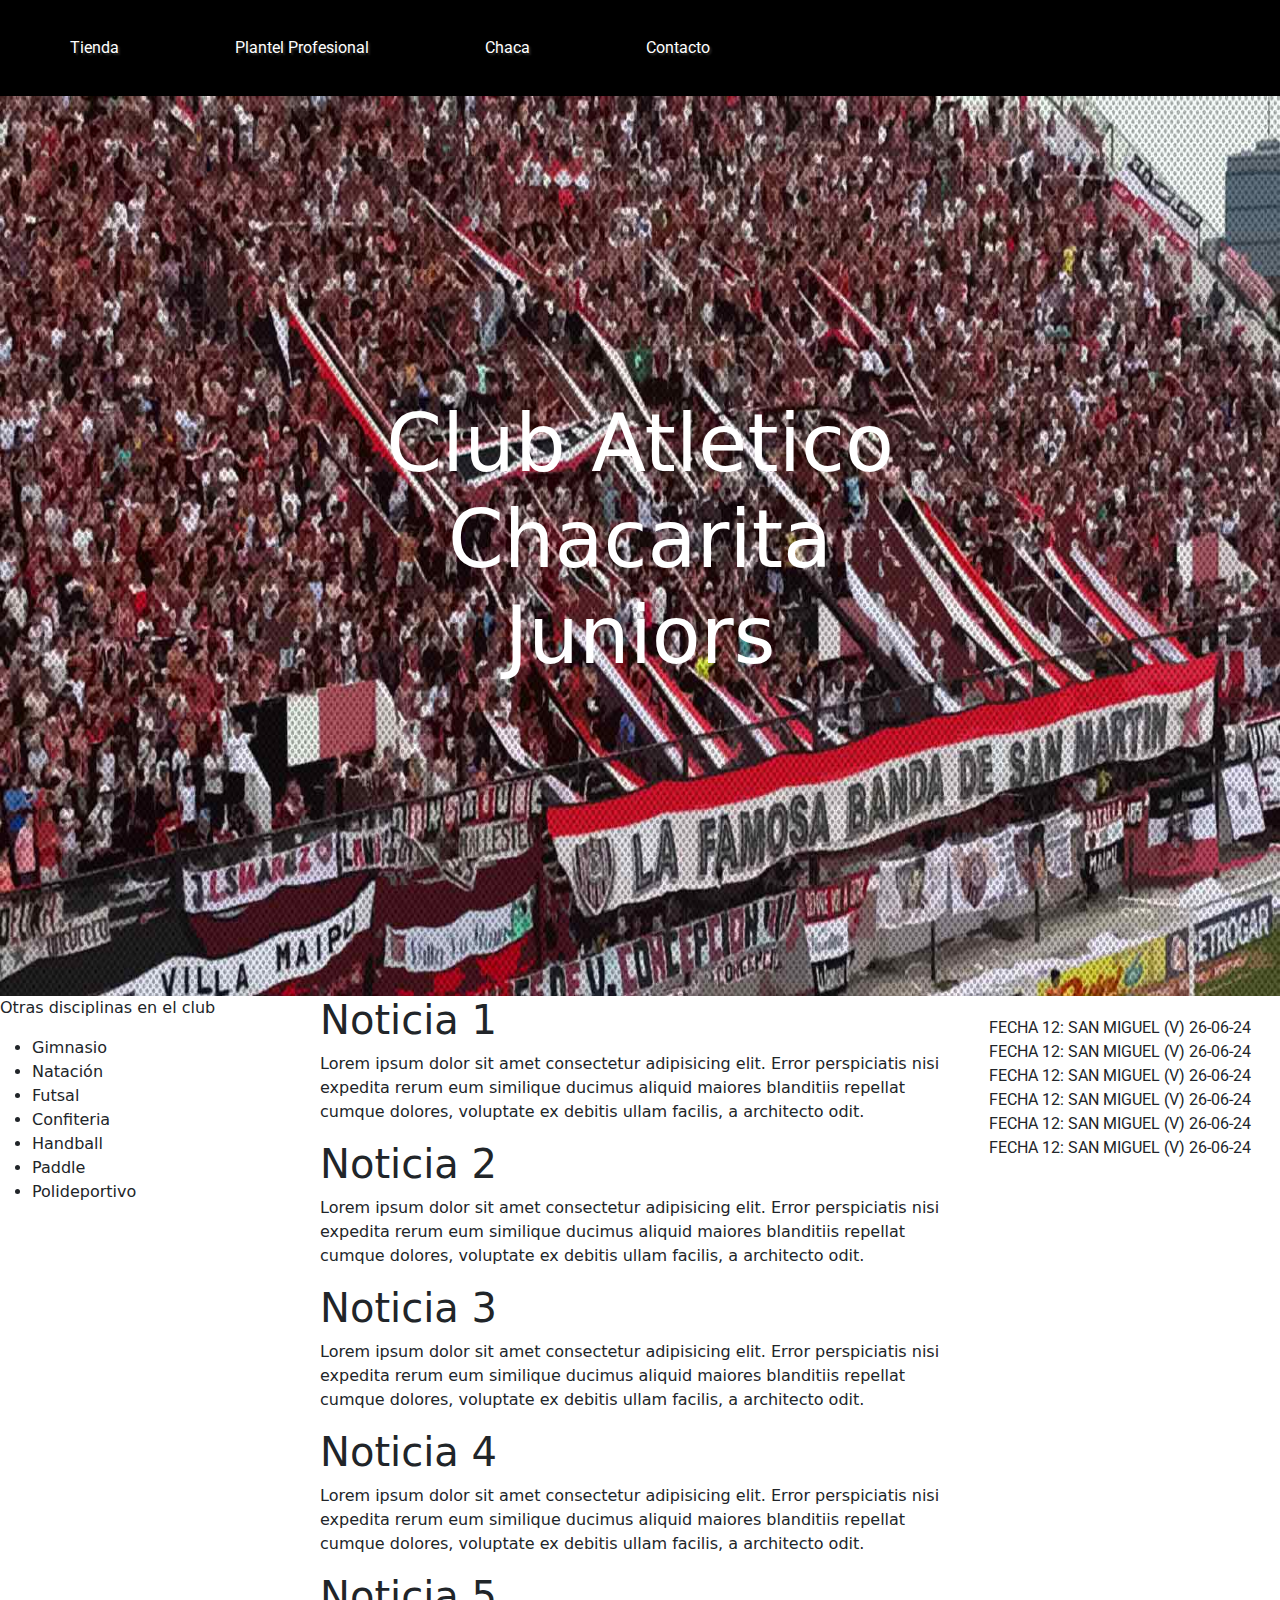
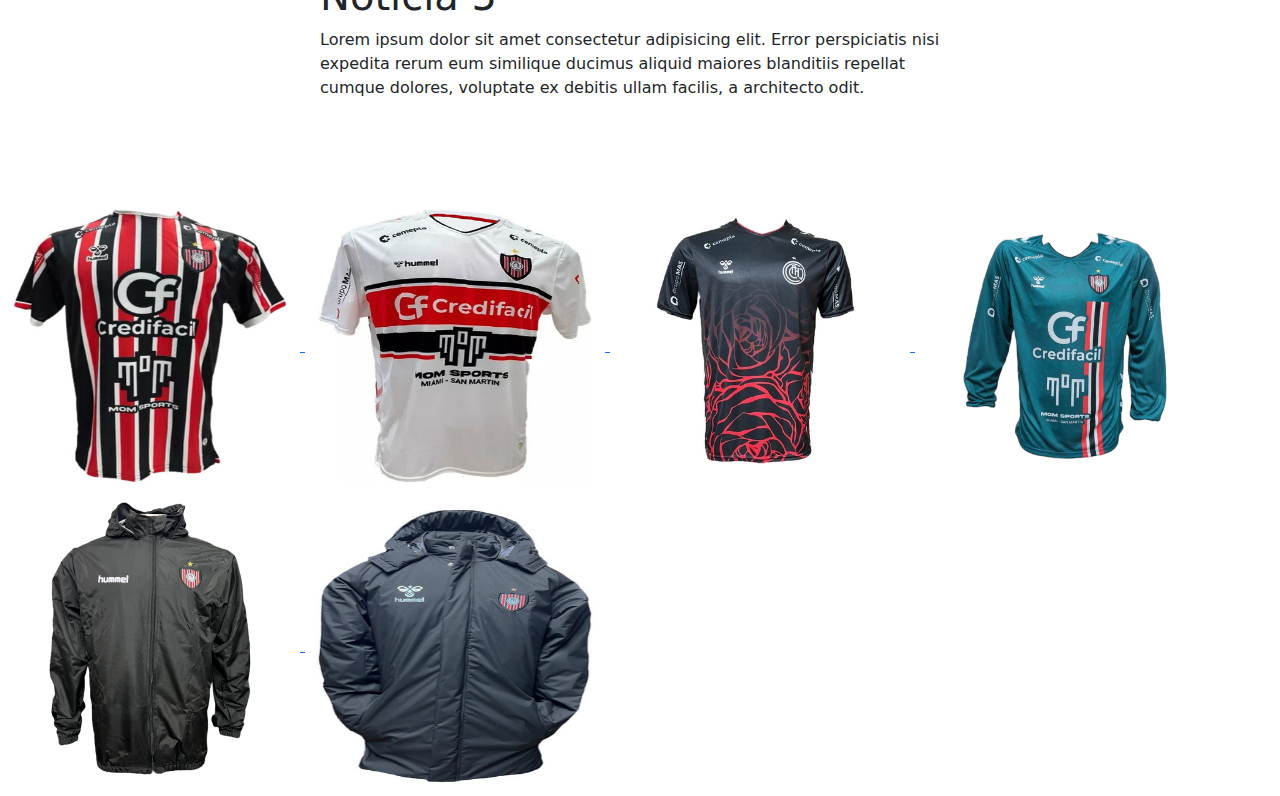
<file: index.html>
<!DOCTYPE html>
<html lang="en">
<head>
    <meta charset="UTF-8">
    <meta name="viewport" content="width=device-width, initial-scale=1.0">
    <title>Document</title>
    <link rel="stylesheet" href="../css/style.css">
    <link href="https://cdn.jsdelivr.net/npm/bootstrap@5.3.3/dist/css/bootstrap.min.css" rel="stylesheet" integrity="sha384-QWTKZyjpPEjISv5WaRU9OFeRpok6YctnYmDr5pNlyT2bRjXh0JMhjY6hW+ALEwIH" crossorigin="anonymous">

</head>
<body>
        <nav class="navbar navbar-expand-lg bg-black">
            <div class="container-fluid">
                        <button class="navbar-toggler" type="button" data-bs-toggle="collapse" data-bs-target="#navbarNav" aria-controls="navbarNav" aria-expanded="false" aria-label="Toggle navigation">
                            <span class="navbar-toggler-icon"></span>
                        </button>
                <div class="collapse navbar-collapse" id="navbarNav">
                    <ul class="navbar-nav">
                        <li class="nav-item">
                            <a class="nav-link active text-white" aria-current="page" href="./pages/tienda.html">Tienda</a>
                        </li>
                        <li class="nav-item">
                            <a class="nav-link text-white" href="./pages/plantel.html">Plantel Profesional</a>
                        </li>
                        <li class="nav-item">
                            <a class="nav-link text-white" href="#">Chaca</a>
                        </li>
                        <li class="nav-item">
                            <a class="nav-link text-white" href="">Contacto</a>
                        </li>
                    </ul>
                </div>
            </div>
        </nav>
        <main class="mainCodigo">
            <div class="principal">
                <h1 class="textoIndex" >Club Atletico Chacarita Juniors</h1>
                <img class="img1" src="./assets/fondos/index-foto.jpg" alt="" >
            </div>
        <div class="contenedorOtros">        
            <div class="noticiasChaca">
                
                    <h1 class="titulosChaca">Noticia 1</h1>
                    <p>Lorem ipsum dolor sit amet consectetur adipisicing elit. Error perspiciatis nisi expedita rerum eum similique ducimus aliquid maiores blanditiis repellat cumque dolores, voluptate ex debitis ullam facilis, a architecto odit.</p>
                    
                    <h1 class="titulosChaca">Noticia 2</h1>
                    <p>Lorem ipsum dolor sit amet consectetur adipisicing elit. Error perspiciatis nisi expedita rerum eum similique ducimus aliquid maiores blanditiis repellat cumque dolores, voluptate ex debitis ullam facilis, a architecto odit.</p>
                    
                    <h1 class="titulosChaca">Noticia 3</h1>
                    <p>Lorem ipsum dolor sit amet consectetur adipisicing elit. Error perspiciatis nisi expedita rerum eum similique ducimus aliquid maiores blanditiis repellat cumque dolores, voluptate ex debitis ullam facilis, a architecto odit.</p>
                    
                    <h1 class="titulosChaca">Noticia 4</h1>
                    <p>Lorem ipsum dolor sit amet consectetur adipisicing elit. Error perspiciatis nisi expedita rerum eum similique ducimus aliquid maiores blanditiis repellat cumque dolores, voluptate ex debitis ullam facilis, a architecto odit.</p>
                    
                    <h1 class="titulosChaca">Noticia 5</h1>
                    <p>Lorem ipsum dolor sit amet consectetur adipisicing elit. Error perspiciatis nisi expedita rerum eum similique ducimus aliquid maiores blanditiis repellat cumque dolores, voluptate ex debitis ullam facilis, a architecto odit.</p>
            
            </div>

            <div class="fixtureChaca">
                <ul>
                    <li>FECHA 12: SAN MIGUEL (V) 26-06-24</li>
                    <li>FECHA 12: SAN MIGUEL (V) 26-06-24</li>
                    <li>FECHA 12: SAN MIGUEL (V) 26-06-24</li>
                    <li>FECHA 12: SAN MIGUEL (V) 26-06-24</li>
                    <li>FECHA 12: SAN MIGUEL (V) 26-06-24</li>
                    <li>FECHA 12: SAN MIGUEL (V) 26-06-24</li>
                </ul>
            </div>

            <div class="otrasDisciplinas">
                <p>Otras disciplinas en el club</p>
                    <ul>
                        <li>Gimnasio</li>
                        <li>Natación</li>
                        <li>Futsal</li>
                        <li>Confiteria</li>
                        <li>Handball</li>
                        <li>Paddle</li>
                        <li>Polideportivo</li>
                    </ul>
            </div>
        </div>

        <div class="tiendaIndex">
            <a href="./pages/tienda.html" >
                <img src="./assets/remeras/titular.jpg" alt="" class="remeraTitular">
            </a>
            <a href="./pages/tienda.html">    
                <img src="./assets/remeras/suplente.jpg" alt="" class="remeraSuplente">
            </a>
            <a href="./pages/tienda.html">
                <img src="./assets/remeras/tercera.jpg" alt="" class="remeraTres">
            </a>
            <a href="./pages/tienda.html">
                <img src="./assets/remeras/arquero.png" alt="" class="remeraArquero">
            </a>
            <a href="./pages/tienda.html">
                <img src="./assets/remeras/campera.png" alt="" class="remeraArquero">
            </a>
            <a href="./pages/tienda.html">
                <img src="./assets/remeras/camperon.jpg" alt="" class="remeraArquero">
            </a>
        </div>
        
    </main>
    <script src="https://cdn.jsdelivr.net/npm/@popperjs/core@2.11.8/dist/umd/popper.min.js" integrity="sha384-I7E8VVD/ismYTF4hNIPjVp/Zjvgyol6VFvRkX/vR+Vc4jQkC+hVqc2pM8ODewa9r" crossorigin="anonymous"></script>
    <script src="https://cdn.jsdelivr.net/npm/bootstrap@5.3.3/dist/js/bootstrap.min.js" integrity="sha384-0pUGZvbkm6XF6gxjEnlmuGrJXVbNuzT9qBBavbLwCsOGabYfZo0T0to5eqruptLy" crossorigin="anonymous"></script>

</body>
</html>
</file>
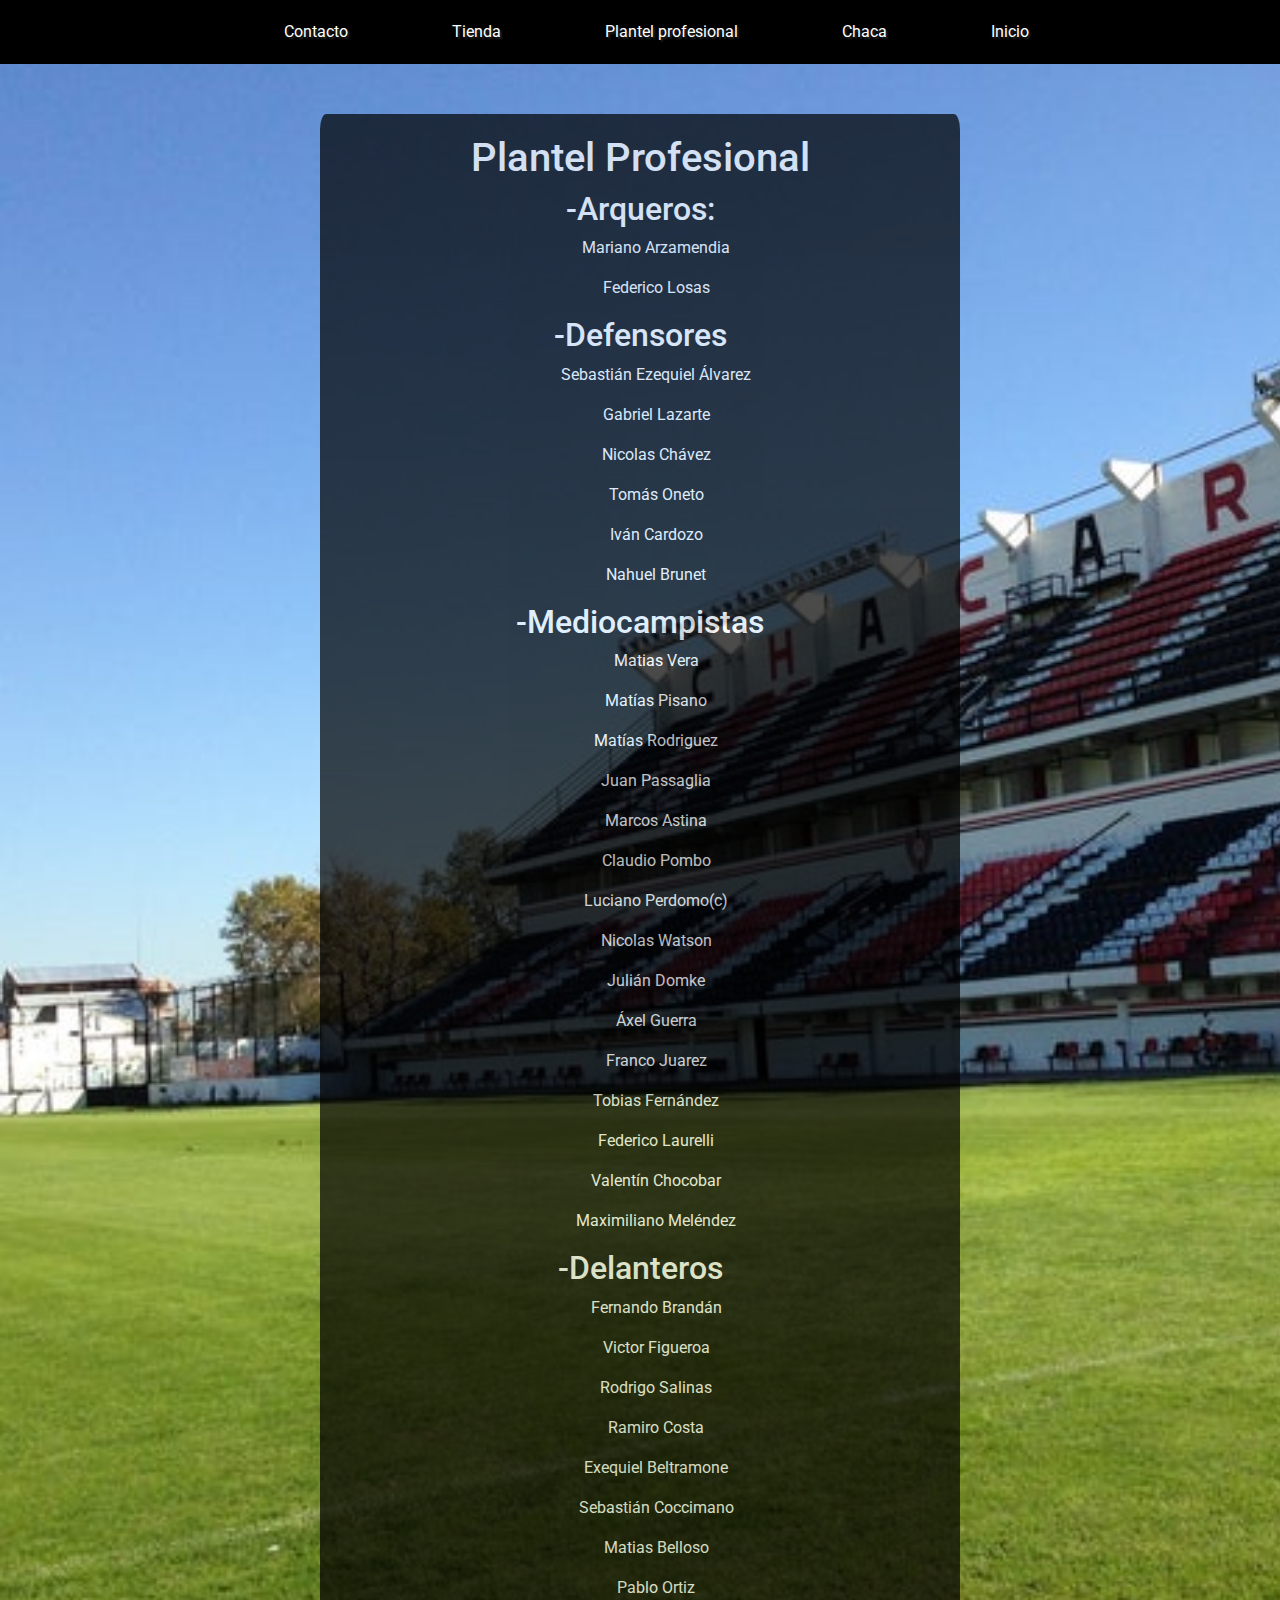
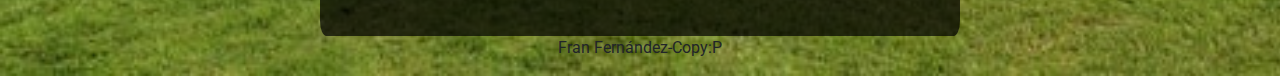
<file: pages/plantel.html>
<!DOCTYPE html>
<html lang="en">
<head>
    <meta charset="UTF-8">
    <meta name="viewport" content="width=device-width, initial-scale=1.0">
    <title>Proyecto final</title>
    <link rel="stylesheet" href="../css/style.css">
    <link href="https://cdn.jsdelivr.net/npm/bootstrap@5.3.3/dist/css/bootstrap.min.css" rel="stylesheet" integrity="sha384-QWTKZyjpPEjISv5WaRU9OFeRpok6YctnYmDr5pNlyT2bRjXh0JMhjY6hW+ALEwIH" crossorigin="anonymous">

</head>
<body class="fondoPlantel">
    <header>
        <nav class="barraNavegacion">
            <ul>
                <li ><a href="#">Contacto</a></li>
                <li ><a href="./tienda.html">Tienda</a></li>
                <li ><a href="#">Plantel profesional</a></li>
                <li ><a href="./chaca.html">Chaca</a></li>
                <li ><a href="../index.html">Inicio</a></li>
            </ul>

            
        </nav>
    </header>
    <main>
        <section class="contenedorPlantel">
            <h1>Plantel Profesional</h1>
            <div class="arquerosA">
                <h2>-Arqueros:</h2>
                <ul>Mariano Arzamendia</ul>
                <ul>Federico Losas</ul>

            </div>
                
            <div class="defensoresA">
                <h2>-Defensores</h2>
                    <ul>Sebastián Ezequiel Álvarez</ul>
                    <ul>Gabriel Lazarte</ul>
                    <ul>Nicolas Chávez</ul>
                    <ul>Tomás Oneto</ul>
                    <ul>Iván Cardozo</ul>
                    <ul>Nahuel Brunet</ul>
            </div>

            <div class="mediocampistasA">
                <h2>-Mediocampistas</h2>
                    <ul>Matias Vera</ul>
                    <ul>Matías Pisano</ul>
                    <ul>Matías Rodriguez</ul>
                    <ul>Juan Passaglia</ul>
                    <ul>Marcos Astina</ul>
                    <ul>Claudio Pombo</ul>
                    <ul>Luciano Perdomo(c)</ul>
                    <ul>Nicolas Watson</ul>
                    <ul>Julián Domke</ul>
                    <ul>Áxel Guerra</ul>
                    <ul>Franco Juarez</ul>
                    <ul>Tobias Fernández</ul>
                    <ul>Federico Laurelli</ul>
                    <ul>Valentín Chocobar</ul>
                    <ul>Maximiliano Meléndez</ul>
            </div>

            <div class="delanterosA">
                <h2>-Delanteros</h2>
                    <ul>Fernando Brandán</ul>
                    <ul>Victor Figueroa</ul>
                    <ul>Rodrigo Salinas</ul>
                    <ul>Ramiro Costa</ul>
                    <ul>Exequiel Beltramone</ul>
                    <ul>Sebastián Coccimano</ul>
                    <ul>Matias Belloso</ul>
                    <ul>Pablo Ortiz</ul>
            </div>
    </section>    
    </main>
    <footer>
        <p>Fran Fernández-Copy:P</p>
    </footer>
    <script src="https://cdn.jsdelivr.net/npm/@popperjs/core@2.11.8/dist/umd/popper.min.js" integrity="sha384-I7E8VVD/ismYTF4hNIPjVp/Zjvgyol6VFvRkX/vR+Vc4jQkC+hVqc2pM8ODewa9r" crossorigin="anonymous"></script>
    <script src="https://cdn.jsdelivr.net/npm/bootstrap@5.3.3/dist/js/bootstrap.min.js" integrity="sha384-0pUGZvbkm6XF6gxjEnlmuGrJXVbNuzT9qBBavbLwCsOGabYfZo0T0to5eqruptLy" crossorigin="anonymous"></script>
</body>
</html>
</file>
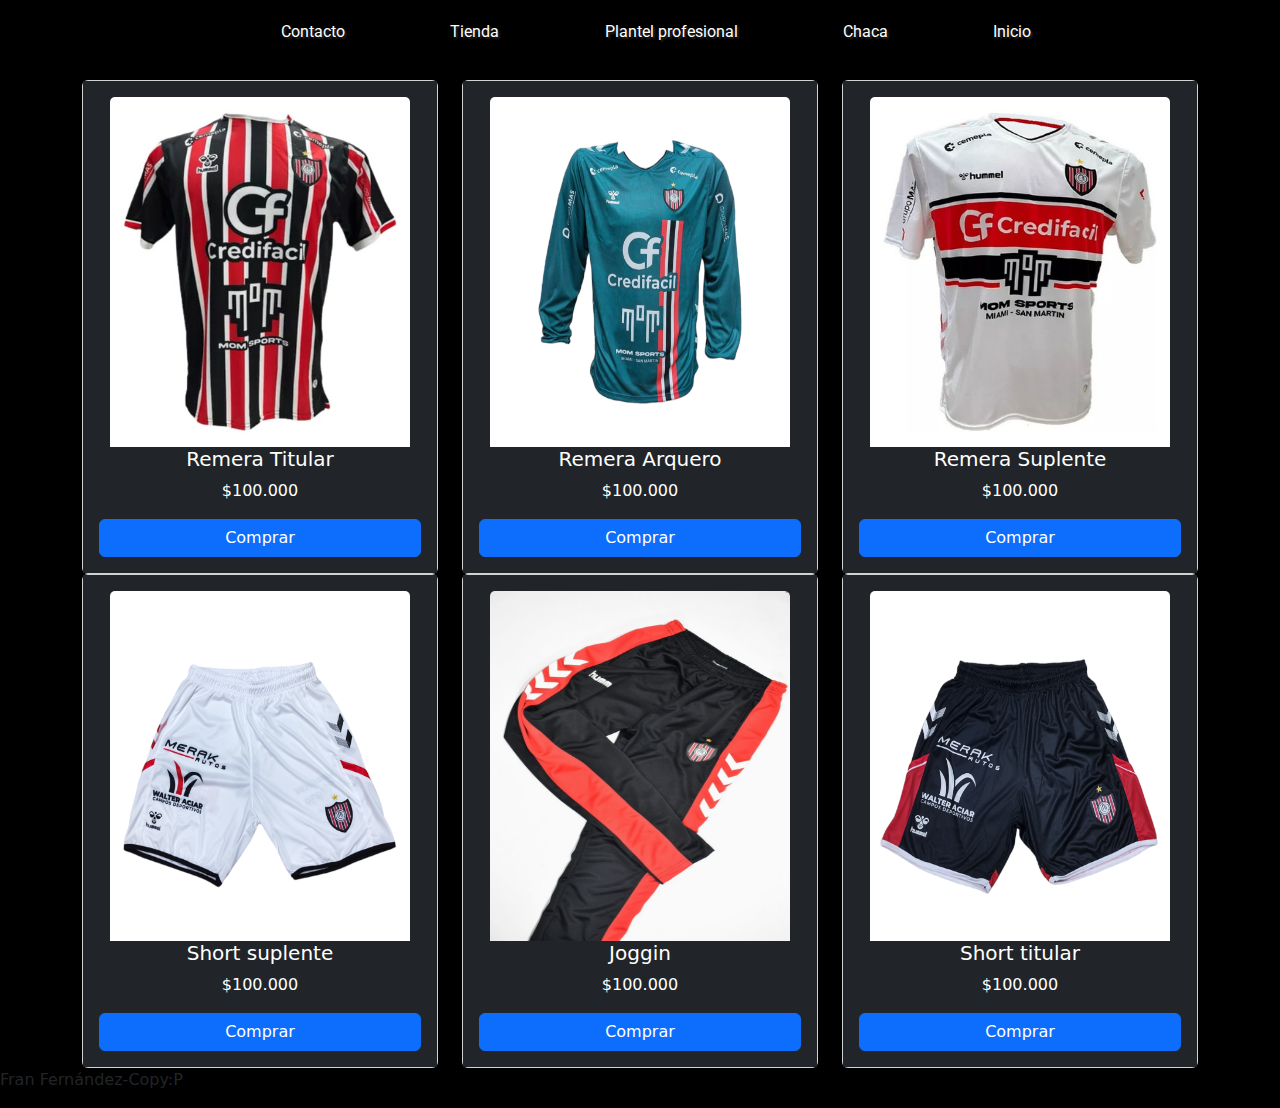
<file: pages/tienda.html>
<!DOCTYPE html>
<html lang="en">
<head>
    <meta charset="UTF-8">
    <meta name="viewport" content="width=device-width, initial-scale=1.0">
    <title>Proyecto final</title>
    <link rel="stylesheet" href="../css/style.css">
    <link href="https://cdn.jsdelivr.net/npm/bootstrap@5.3.3/dist/css/bootstrap.min.css" rel="stylesheet" integrity="sha384-QWTKZyjpPEjISv5WaRU9OFeRpok6YctnYmDr5pNlyT2bRjXh0JMhjY6hW+ALEwIH" crossorigin="anonymous">

</head>
<body class="fondoTienda">
    <header>
        <nav class="barraNavegacion">
            <ul>
                <li ><a href="#">Contacto</a></li>
                <li ><a href="#">Tienda</a></li>
                <li ><a href="./plantel.html">Plantel profesional</a></li>
                <li ><a href="#">Chaca</a></li>
                <li ><a href="../index.html">Inicio</a></li>
            </ul>          
        </nav>
    </header>
    <main class="container">
        <div class="row">
            <div class="col-12 col-md-6 col-lg-4">
                <div class="card">
                    <div class="card-body text-bg-dark p-3">
                        <img src="../assets/remeras/titular.jpg " class="card-img-top mx-auto d-block style=width: 18rem;" alt="...">
                        <h5 class="card-title text-center">Remera Titular</h5>
                        <p class="card-text text-center">$100.000</p>
                        <a href="#" class="btn btn-primary mx-auto d-block">Comprar</a>
                    </div>
                </div>
            </div>
            <div class="col-12 col-md-6 col-lg-4">
                <div class="card">
                    <div class="card-body text-bg-dark p-3">
                        <img src="../assets/remeras/arquero.png " class="card-img-top mx-auto d-block style=width: 18rem;" alt="...">
                        <h5 class="card-title text-center">Remera Arquero</h5>
                        <p class="card-text text-center">$100.000</p>
                        <a href="#" class="btn btn-primary mx-auto d-block">Comprar</a>
                    </div>
                </div>
            </div>
            <div class="col-12 col-md-6 col-lg-4">
                <div class="card">
                    <div class="card-body text-bg-dark p-3">
                        <img src="../assets/remeras/suplente.jpg " class="card-img-top mx-auto d-block style=width: 18rem;" alt="...">
                        <h5 class="card-title text-center">Remera Suplente</h5>
                        <p class="card-text text-center">$100.000</p>
                        <a href="#" class="btn btn-primary mx-auto d-block">Comprar</a>
                    </div>
                </div>
            </div>

            <div class="row-2 col-12 col-md-6 col-lg-4">
                <div class="card">
                    <div class="card-body text-bg-dark p-3">
                        <img src="../assets/remeras/short-chaca-2.png " class="card-img-top mx-auto d-block style=width: 18rem;" alt="...">
                        <h5 class="card-title text-center">Short suplente</h5>
                        <p class="card-text text-center">$100.000</p>
                        <a href="#" class="btn btn-primary mx-auto d-block">Comprar</a>
                    </div>
                </div>
            </div>
            <div class="col-12 col-md-6 col-lg-4"">
                <div class="card">
                    <div class="card-body text-bg-dark p-3">
                        <img src="../assets/remeras/pantalon-1.jpg " class="card-img-top mx-auto d-block style=width: 18rem;" alt="...">
                        <h5 class="card-title text-center">Joggin</h5>
                        <p class="card-text text-center">$100.000</p>
                        <a href="#" class="btn btn-primary mx-auto d-block">Comprar</a>
                    </div>
                </div>
            </div>
            <div class="col-12 col-md-6 col-lg-4"">
                <div class="card">
                    <div class="card-body text-bg-dark p-3">
                        <img src="../assets/remeras/short-chaca-1.png " class="card-img-top mx-auto d-block style=width 18rem;" alt="...">
                        <h5 class="card-title text-center">Short titular</h5>
                        <p class="card-text text-center">$100.000</p>
                        <a href="#" class="btn btn-primary mx-auto d-block">Comprar</a>
                    </div>
                </div>
            </div>
    </main>
    <footer>
        <p>Fran Fernández-Copy:P</p>
    </footer>
    <script src="https://cdn.jsdelivr.net/npm/@popperjs/core@2.11.8/dist/umd/popper.min.js" integrity="sha384-I7E8VVD/ismYTF4hNIPjVp/Zjvgyol6VFvRkX/vR+Vc4jQkC+hVqc2pM8ODewa9r" crossorigin="anonymous"></script>
    <script src="https://cdn.jsdelivr.net/npm/bootstrap@5.3.3/dist/js/bootstrap.min.js" integrity="sha384-0pUGZvbkm6XF6gxjEnlmuGrJXVbNuzT9qBBavbLwCsOGabYfZo0T0to5eqruptLy" crossorigin="anonymous"></script>
</body>
</html>
</file>
<file: css/style.css>
@import url('https://fonts.googleapis.com/css2?family=Roboto:ital,wght@0,100;0,300;0,400;0,500;0,700;0,900;1,100;1,300;1,400;1,500;1,700;1,900&display=swap');

*{
    margin: 0;
    padding: 0;
    box-sizing: border-box;
}


/*-------------BARRA DE NAV---------*/

.navbar{
    text-align: center;
    padding-left: 5%;
    padding-right: 5%;
    background-color:  black;
    box-sizing: border-box;
    margin-top: 0;}
    

.navbar ul li{
                    text-align: center;
                    display: inline-block;
                    padding: 20px 50px;
                    font-family: 'Roboto';
                    color: white;
                    text-shadow: 2px 2px 2px #292828;
                    justify-content: space-between ;

}

.barraNavegacion{
                text-align: center;
                padding-left: 5%;
                padding-right: 5%;
                background-color:  black;
                box-sizing: border-box;
                margin-top: 0;
                
                
                
}

.barraNavegacion ul li{
                    text-align: center;
                    display: inline-block;
                    padding: 20px 50px;
                    font-family: 'Roboto';
                    color: white;
                    text-shadow: 2px 2px 2px #292828;
                    justify-content: space-between ;
                    
}

.barraNavegacion ul li a{
    color: white;
    text-decoration: none;
}

.barraNavegacion ul li a:hover{
    color: red;    
}
/*-------------FIN BARRA DE NAV---------*/

/*----------FIXTURE-------*/


.fixtureChaca ul{
    justify-content: center;
    padding: 20px;
    text-align: center;
    font-family: 'Roboto';
    list-style: none;
}
/*------------TIENDACHACA----------*/
.container img{
    width: 300px;
    height: 350px;
}
/*----------FINTIENDACHACA-----------*/

/*-----------PLANTELCARDS--------*/
.contenedorPlantel{
    background-color: black;
    opacity: 70%;
    margin-top: 50px;
    margin-left: 25%;
    margin-right: 25%;  
    border-radius: 1%;
    color: white; 
    padding: 20px;
}
/*----------FINPLANTELCARDS------*/
/*-------------CHACA-----------*/
.chacaGrande{
    background-color: black;
    opacity: 70%;
    margin-left: 25%;
    margin-right: 25%;  
    border-radius: 1%;  
    color: white;
    padding: 20px;
    margin-top: 50px;
}
/*---------CSSDEFONDOS---------*/
.fondoTienda{
    background-color: black;
}

.fondoPlantel{
    background-image: url(../assets/fondos/chaca-cancha.jpg);
    background-repeat: no-repeat;
    background-size: cover;
    justify-content: center;
    flex-direction: column;
    align-items: center;
    font-family: 'Roboto';
    text-align: center;
}
/*----------FINCSSFONDOS------------*/

.principal{ 
    display: grid;
    grid-template-columns: repeat(8, 1fr);
    grid-template-rows: repeat(9, 100px) ;
}
.principal img{
    width: 100%;
    height: 100%;
}

.img1{
    grid-column: 1 / 9;
    grid-row: 1 / 10;
    order: 1;
}

.textoIndex{
    grid-column: 3/7;
    grid-row: 4/8;
    order: 4;
}


.principal h1{    
    text-align: center;
    color: white;
    font-size: 80px;
}
.contenedorOtros{
    display: grid;
    grid-template-columns: repeat(8, 1fr);
    grid-template-rows: repeat(6, 100px);
}

.otrasDisciplinas{
    grid-column: 1/3;
    grid-row: 1/4;
}

.fixtureChaca{
    grid-column: 7/9;
    grid-row: 1/6;
}

.noticiasChaca{
    grid-column: 3/7;
}

.tiendaIndex img{
    width: 18.75rem;
    height: 18.75rem;
    padding: 0px;
    display: inline;
}

/**MEDIAQ**/

@media(max-width: 1440px){
    
    .contenedorOtros{
        display: grid;
        grid-template-columns: repeat(8, 1fr);
        grid-template-rows: repeat(8, 100px);
    }
    
    .otrasDisciplinas{
        grid-row: 1/4;
        grid-column: 1/3;
    }
    
    .fixtureChaca{
        grid-row: 1/4;
        grid-column: 7/9;
    
    }
}
    @media(max-width: 830px){
    
        .contenedorOtros{
            display: grid;
            grid-template-columns: repeat(8, 1fr);
            grid-template-rows: repeat(9, 100px);
        }
        
        .otrasDisciplinas{
            grid-row: 1/4;
            grid-column: 1/3;
        }
        
        .fixtureChaca{
            grid-row: 1/4;
            grid-column: 7/9;
        
        }
    
}


@media(max-width: 647px){
    .noticiasChaca{
        grid-column: 1/9;
    }
    .contenedorOtros{
        
        grid-template-columns: repeat(8, 1fr);
        grid-template-rows: repeat(10, 100px);
    }
    
    .otrasDisciplinas{
        grid-row: 8/10;
        grid-column: 1/3;
    }
    
    .fixtureChaca{
        grid-row: 8/ 10;
        grid-column: 4/9;
    
    }
}    


@media(max-width: 530px){
    
.contenedorOtros{
    grid-template-columns: repeat(8, 1fr);
    grid-template-rows: repeat(11, 100px);
}

.otrasDisciplinas{
    grid-row: 9/11;
    grid-column: 1/4;
}

.fixtureChaca{
    grid-row: 9/ 11;
    grid-column: 5/9;

}


}

@media(max-width: 410px){

    .contenedorOtros{
        grid-template-columns: repeat(8, 1fr);
        grid-template-rows: repeat(14, 100px);
    }
    
    .otrasDisciplinas{
        grid-row: 10/12;
        grid-column: 3/7;
    }
    
    .fixtureChaca{
        grid-row: 12/ 14;
        grid-column: 2/8;
    
    }
    
    .tiendaIndex img{
        align-items: center;
    }
    }



    @media(max-width: 400px){

        .contenedorOtros{
            grid-template-columns: repeat(8, 1fr);
            grid-template-rows: repeat(16, 100px);
        }
        
        .otrasDisciplinas{
            grid-row: 10/13;
            grid-column: 3/7;
        }
        
        .fixtureChaca{
            grid-row: 13/ 15;
            grid-column: 2/8;
        
        }
        
        .tiendaIndex img{
            align-items: center;
        }
        }

        @media(max-width: 330px){

            .contenedorOtros{
                grid-template-columns: repeat(8, 1fr);
                grid-template-rows: repeat(18, 100px);
            }
            
            .otrasDisciplinas{
                grid-row: 11/14;
                grid-column: 3/7;
            }
            
            .fixtureChaca{
                grid-row: 14/ 16;
                grid-column: 2/8;
            
            }
            
            .tiendaIndex img{
                align-items: center;
            }
            }
</file>
